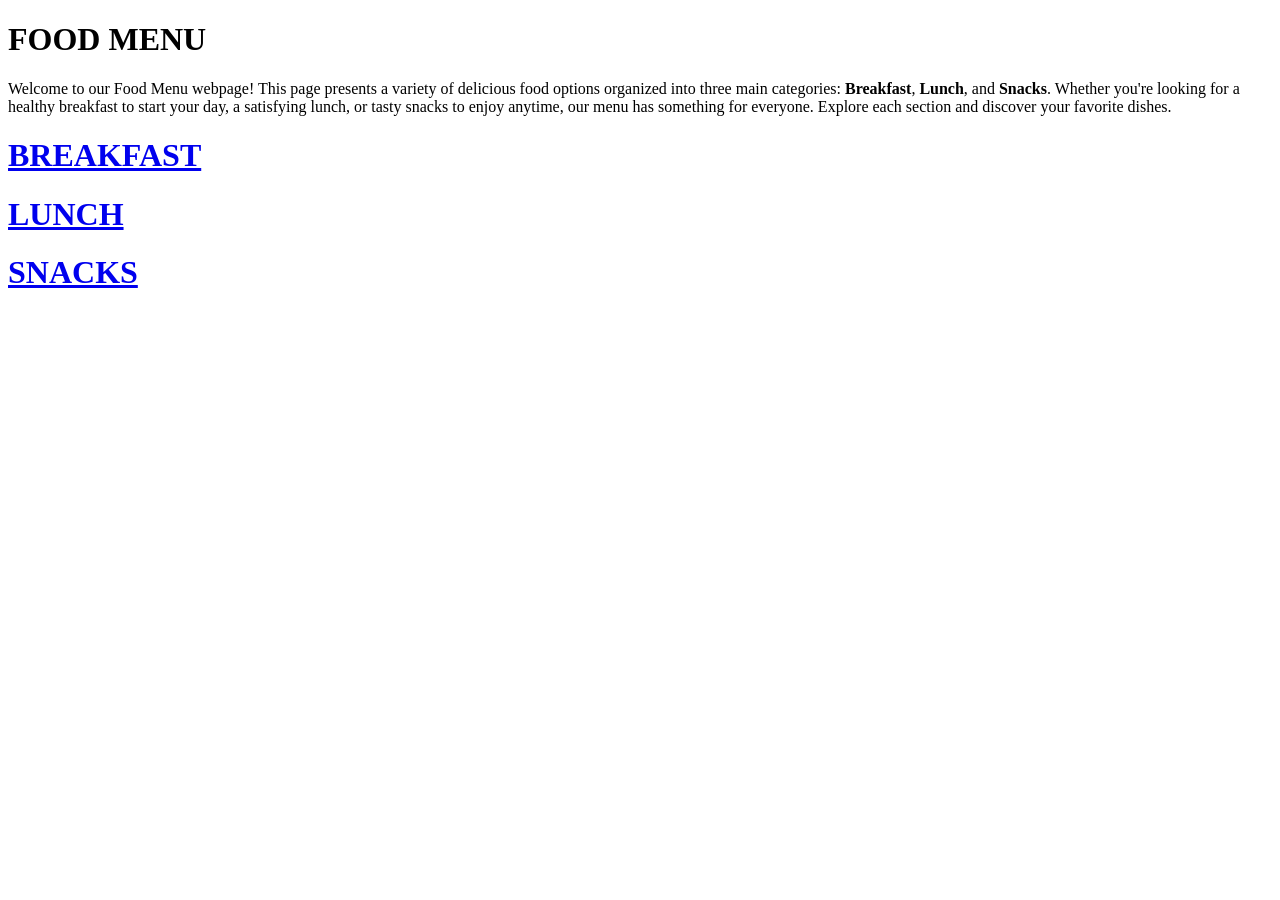
<file: index.html>
<!DOCTYPE html>
<html lang="en">
<head>
    <meta charset="UTF-8">
    <meta name="viewport" content="width=device-width, initial-scale=1.0">
    <title>Food Menu</title>
</head>
<body>
    <div class="container">
        <h1>FOOD MENU</h1>
        <p>
            Welcome to our Food Menu webpage! This page presents a variety of delicious food options organized into three main categories: <b>Breakfast</b>, <b>Lunch</b>, and <b>Snacks</b>. Whether you're looking for a healthy breakfast to start your day, a satisfying lunch, or tasty snacks to enjoy anytime, our menu has something for everyone. Explore each section and discover your favorite dishes.
        </p>
       <a href="breakfast.html">
        <h1>BREAKFAST</h1>
       </a>
       <a href="lunch.html">
        <h1>LUNCH</h1>
       </a>
       <a href="snacks.html">
        <h1>SNACKS</h1>
        </a>

    </div>
</body>
</html>
</file>
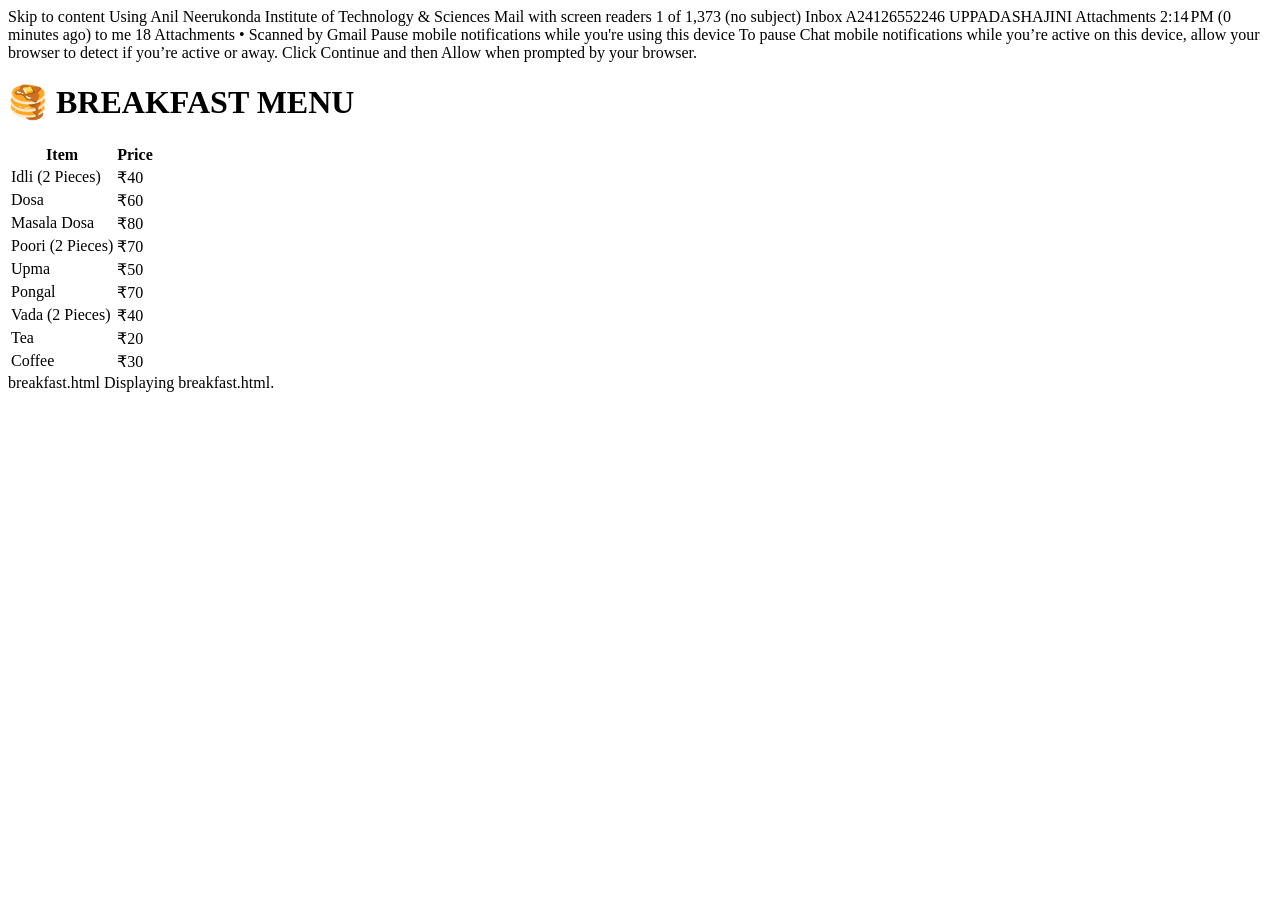
<file: breakfast.html>
Skip to content
Using Anil Neerukonda Institute of Technology & Sciences Mail with screen readers

1 of 1,373
(no subject)
Inbox

A24126552246 UPPADASHAJINI <uppadashajini.24.csm@anits.edu.in>
Attachments
2:14 PM (0 minutes ago)
to me


 18 Attachments
  •  Scanned by Gmail
	
Pause mobile notifications while you're using this device
To pause Chat mobile notifications while you’re active on this device, allow your browser to detect if you’re active or away. Click Continue and then Allow when prompted by your browser.

<!DOCTYPE html>
<html lang="en">
<head>
    <meta charset="UTF-8">
    <meta name="viewport" content="width=device-width, initial-scale=1.0">
    <title>Breakfast Menu</title>
</head>
<body>
<h1>🥞 BREAKFAST MENU</h1>
<table>
    <tr>
        <th>Item</th>
        <th>Price</th>
    </tr>
    <tr>
        <td>Idli (2 Pieces)</td>
        <td>₹40</td>
    </tr>
    <tr>
        <td>Dosa</td>
        <td>₹60</td>
    </tr>
    <tr>
        <td>Masala Dosa</td>
        <td>₹80</td>
    </tr>
    <tr>
        <td>Poori (2 Pieces)</td>
        <td>₹70</td>
    </tr>
    <tr>
        <td>Upma</td>
        <td>₹50</td>
    </tr>
    <tr>
        <td>Pongal</td>
        <td>₹70</td>
    </tr>
    <tr>
        <td>Vada (2 Pieces)</td>
        <td>₹40</td>
    </tr>
    <tr>
        <td>Tea</td>
        <td>₹20</td>
    </tr>
    <tr>
        <td>Coffee</td>
        <td>₹30</td>
    </tr>
</table>
</body>
</html>
breakfast.html
Displaying breakfast.html.
</file>
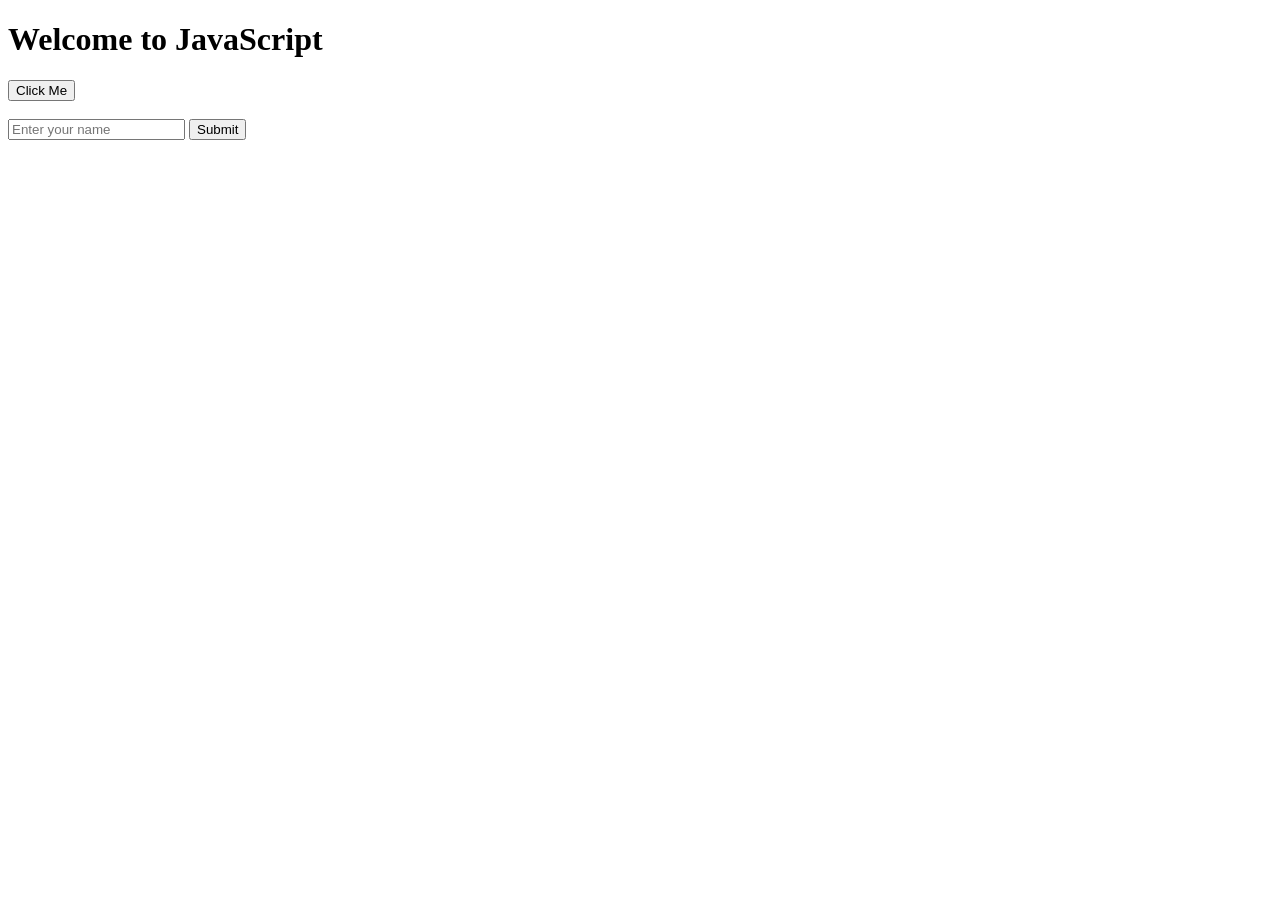
<file: dynamic.html>
<!DOCTYPE html>
<html>
<head>
    <title>Dynamic Webpage Using JavaScript</title>
</head>
<body>

    <h1 id="heading">Welcome to JavaScript</h1>

    <button onclick="changeContent()">Click Me</button>

    <br><br>

    <input type="text" id="name" placeholder="Enter your name">

    <button onclick="displayName()">Submit</button>

    <h2 id="output"></h2>

    <script>

        function changeContent() {
            document.getElementById("heading").innerHTML =
            "Heading Changed Successfully!";
        }

        function displayName() {
            let username = document.getElementById("name").value;

            document.getElementById("output").innerHTML =
            "Hello, " + username + "! Welcome to JavaScript.";
        }

    </script>

</body>
</html>
</file>
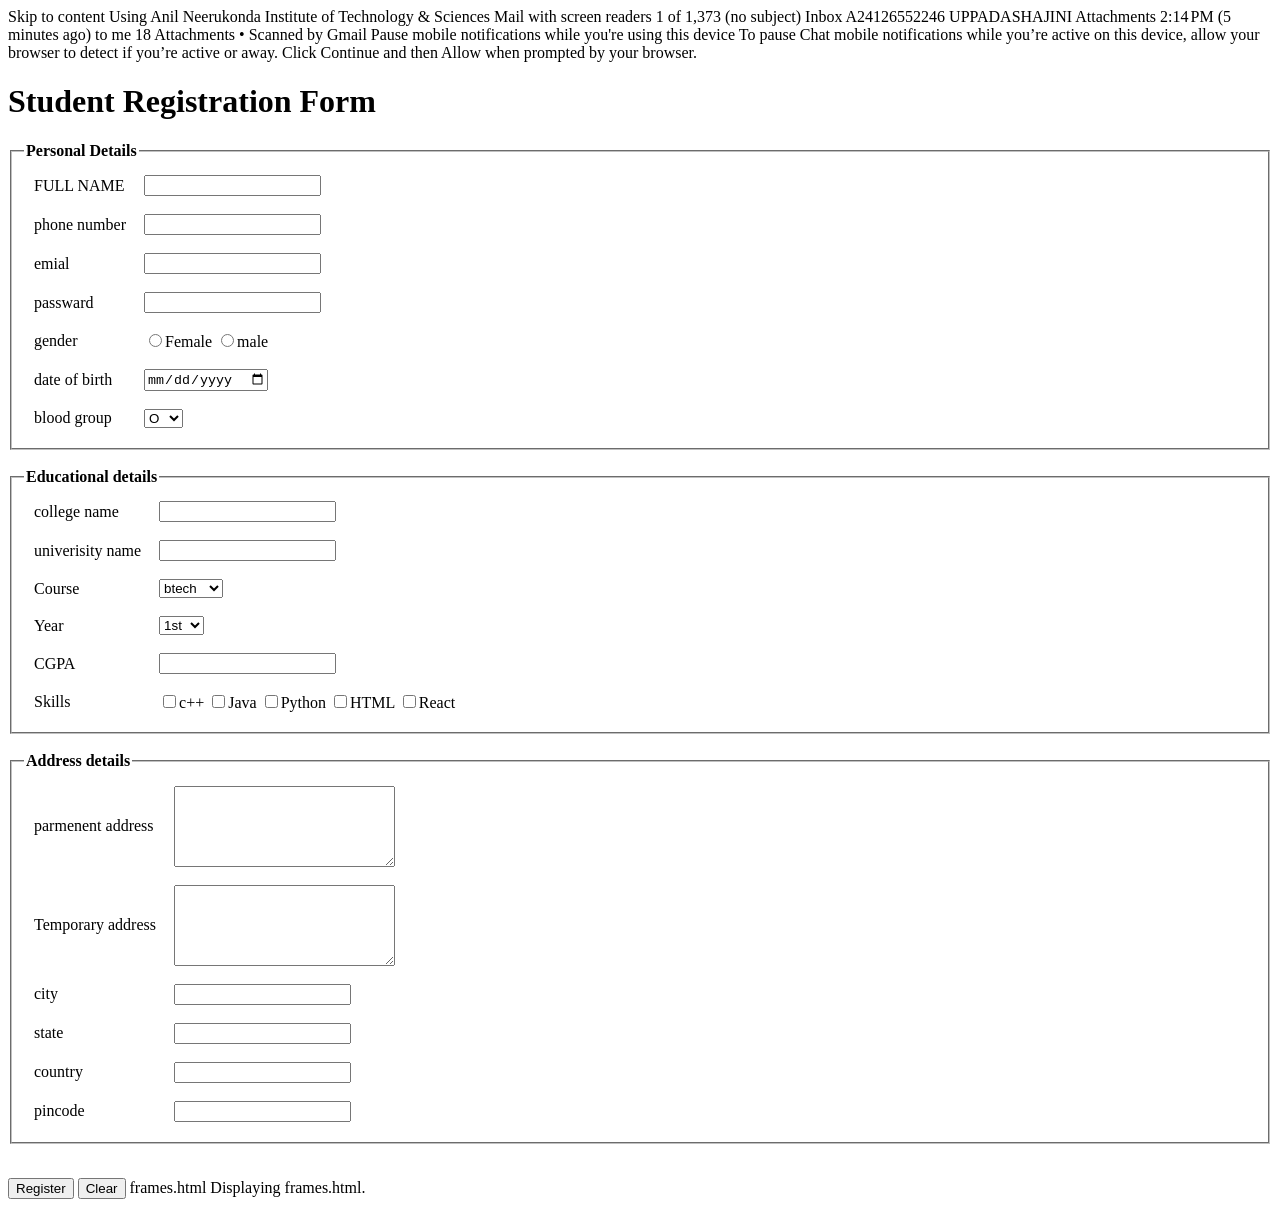
<file: frames.html>
Skip to content
Using Anil Neerukonda Institute of Technology & Sciences Mail with screen readers

1 of 1,373
(no subject)
Inbox

A24126552246 UPPADASHAJINI <uppadashajini.24.csm@anits.edu.in>
Attachments
2:14 PM (5 minutes ago)
to me


 18 Attachments
  •  Scanned by Gmail
	
Pause mobile notifications while you're using this device
To pause Chat mobile notifications while you’re active on this device, allow your browser to detect if you’re active or away. Click Continue and then Allow when prompted by your browser.

<!DOCTYPE html>
<html lang="en">
<head>
    <meta charset="UTF-8">
    <meta name="viewport" content="width=device-width, initial-scale=1.0">
    <title>Registration</title>
</head>
<body>
    <h1>Student Registration Form</h1>
    <FORM>

        <fieldset>
            <legend><b>Personal Details</b></legend>
            <table cellpadding="8">

              <tr>
                <td>FULL NAME</td>
                <td><input type="text" name="name"></td>
              </tr>

              <tr>
                <td>phone number</td>
                <td><input type="number" name="phone number"></td>
              </tr>

              <tr>
                <td>emial</td>
                <td><input type="text" name="email"></td>
              </tr>
              
              <tr>
                <td>passward</td>
                <td><input type="text" name="passward"></td>
             </tr>
               
             </tr>
                <td>gender</td>
                <td><input type="radio" name="gender">Female
                     <input type="radio" name="genter">male
                </td>
             </tr>

             <tr>
                <td>date of birth</td>
                <td><input type="date" name="date"></td>
             </tr>   
            
            <tr>
                <td>blood group </td>
                <td>
                    <select>
                        <option>O</option>
                        <option>A+</option>
                        <option>A-</option>
                        <option>B+</option>
                        <option>B-</option>
                    </select>
                </td>
            </tr>
            </table>
        </fieldset>
<br>
<fieldset>
     <legend><b>Educational details</b></legend>
     <table cellpadding="8">

        <tr>
            <td>college name</td>
            <td><input type="text" name="clg name"></td>
        </tr>
        
        <tr>
            <td>univerisity name</td>
            <td><input type="text"></td>
        </tr>
        
        <tr>
            <td>Course</td>
            <td>
                <select>
                    <option>btech</option>
                    <option>mtech</option>
                    <option>BCA</option>  
                    <option>Bcome</option>
                    <option>B.ed</option>
                </select>
            </td>
        </tr>

        <tr>
            <td>Year</td>
            <td>
                <select>
                     <option>1st</option>
                     <option>2nd</option>
                     <option>3rd</option>
                     <option>4th</option>
                </select>
            </td>
        </tr>

        <tr>
           <td>CGPA</td>
           <td><input type="text" name="cgpa"></td>
        </tr>

        <tr>
            <td>Skills</td>
            <td>
                <input type="checkbox">c++
                <input type="checkbox">Java
                <input type="checkbox">Python
                <input type="checkbox">HTML
                <input type="checkbox">React
            </td>
        </tr>

     </table>
</fieldset>

<br>
 <fieldset>
    <legend><b>Address details</b></legend>
    <table cellpadding="8">
        <tr>
            <td>parmenent address</td>
            <td><textarea rows="5" cols="25"></textarea></td>
        </tr>

        <tr>
            <td>Temporary address</td>
            <td><textarea rows="5" cols="25"></textarea></td>
        </tr>

        <tr>
            <td>city</td>
            <td><input type="text"></td>
        </tr>

        
        <tr>
            <td>state</td>
            <td><input type="text"></td>
        </tr>

       
        <tr>
            <td>country</td>
            <td><input type="text"></td>
        </tr>

        
        <tr>
            <td>pincode</td>
            <td><input type="text"></td>
        </tr>
    </table>
 </fieldset>
 <br>
</FORM>

<button type="submit" value="register">Register</button>
<button type="reset" value="Clear">Clear</button>
</body>
</html>
frames.html
Displaying frames.html.
</file>
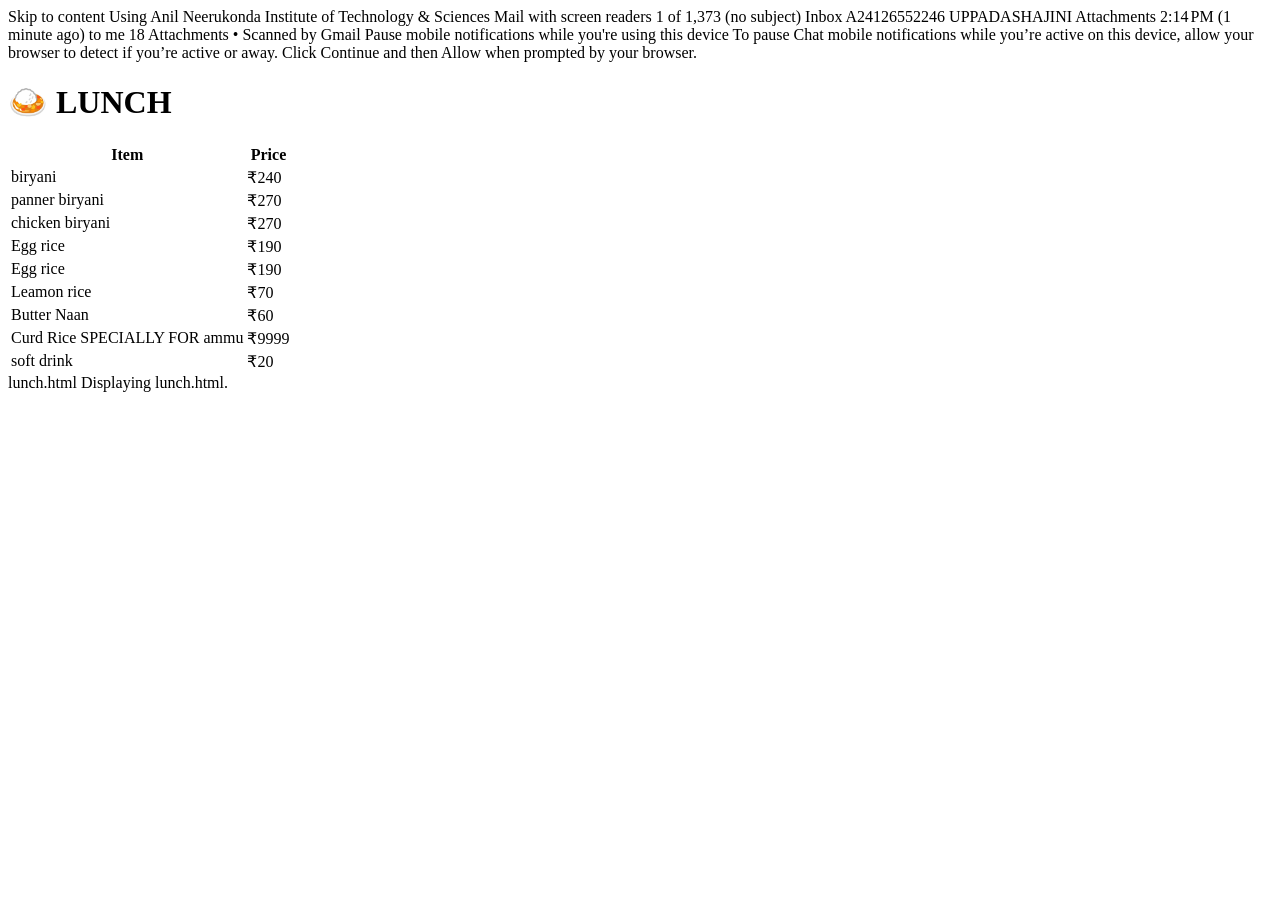
<file: lunch.html>
Skip to content
Using Anil Neerukonda Institute of Technology & Sciences Mail with screen readers

1 of 1,373
(no subject)
Inbox

A24126552246 UPPADASHAJINI <uppadashajini.24.csm@anits.edu.in>
Attachments
2:14 PM (1 minute ago)
to me


 18 Attachments
  •  Scanned by Gmail
	
Pause mobile notifications while you're using this device
To pause Chat mobile notifications while you’re active on this device, allow your browser to detect if you’re active or away. Click Continue and then Allow when prompted by your browser.

<!DOCTYPE html>
<html lang="en">
<head>
    <meta charset="UTF-8">
    <meta name="viewport" content="width=device-width, initial-scale=1.0">
    <title>Document</title>
</head>
<body>
    <h1>🍛 LUNCH</h1>
    <table>
        <tr>
        <th>Item</th>
        <th>Price</th>
        </tr>
        <tr>
           <td>biryani</td>
           <td>₹240</td>
        </tr>
        <tr>
           <td>panner biryani</td>
           <td>₹270</td>
        </tr>
           <tr>
           <td>chicken biryani</td>
           <td>₹270</td>
        </tr>
        </tr>
           <tr>
           <td>Egg rice</td>
           <td>₹190</td>
        </tr>
         </tr>
           <tr>
           <td>Egg rice</td>
           <td>₹190</td>
        </tr>
          <tr>
           <td>Leamon rice</td>
           <td>₹70</td>
        </tr>
          <tr>
           <td>Butter Naan</td>
           <td>₹60</td>
        </tr>
         <tr>
        <td>Curd Rice SPECIALLY FOR  ammu</td>
        <td>₹9999</td>
       </tr>
       <tr>
           <td>soft drink</td>
           <td>₹20</td>
        </tr>
    
    </table>
</body>
</html>
lunch.html
Displaying lunch.html.
</file>
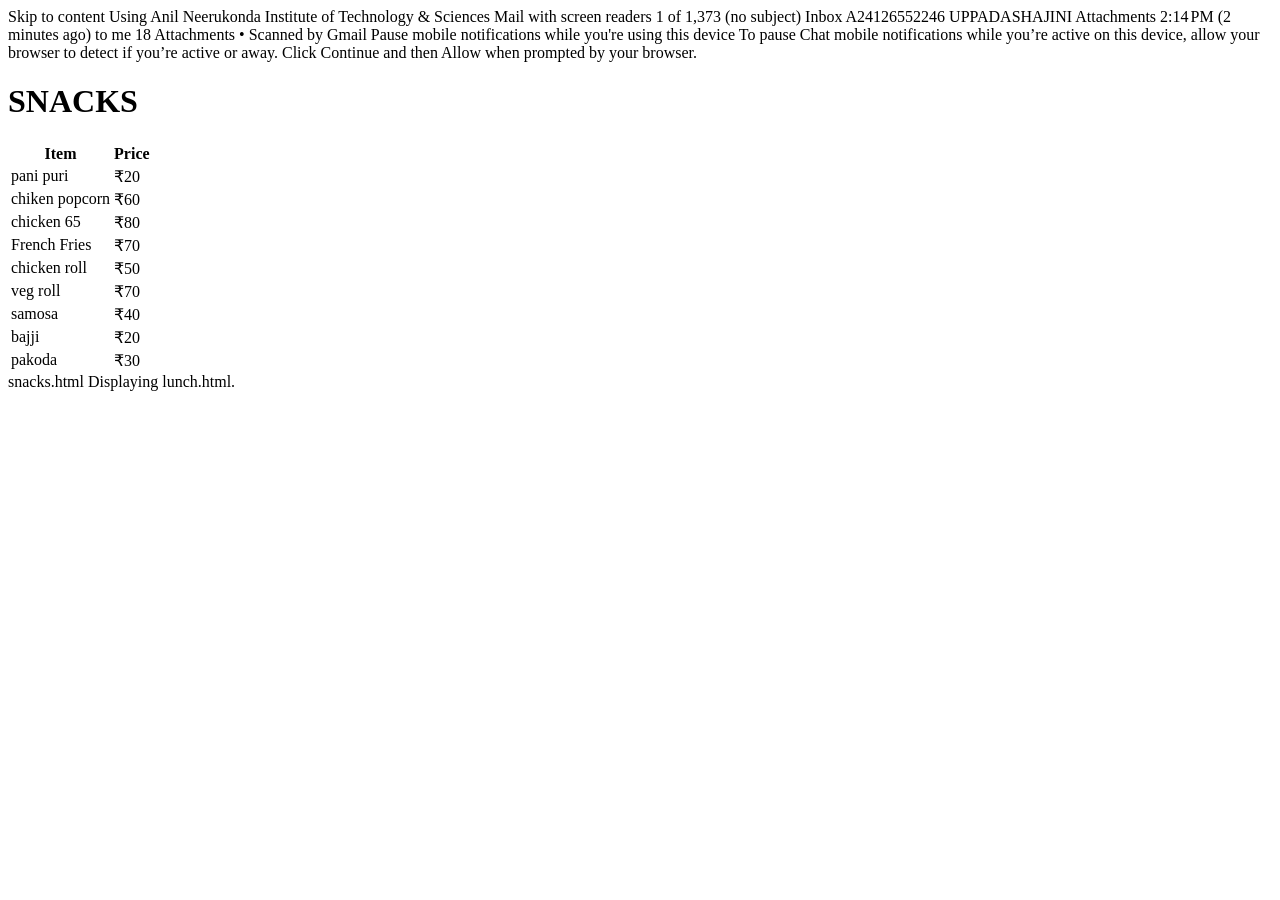
<file: snacks.html>
Skip to content
Using Anil Neerukonda Institute of Technology & Sciences Mail with screen readers

1 of 1,373
(no subject)
Inbox

A24126552246 UPPADASHAJINI <uppadashajini.24.csm@anits.edu.in>
Attachments
2:14 PM (2 minutes ago)
to me


 18 Attachments
  •  Scanned by Gmail
	
Pause mobile notifications while you're using this device
To pause Chat mobile notifications while you’re active on this device, allow your browser to detect if you’re active or away. Click Continue and then Allow when prompted by your browser.

<!DOCTYPE html>
<html lang="en">
<head>
    <meta charset="UTF-8">
    <meta name="viewport" content="width=tabletab, initial-scale=1.0">
    <title>Document</title>
</head>
<body>
    <h1>SNACKS</h1>
     <table>
    <tr>
        <th>Item</th>
        <th>Price</th>
    </tr>
    <tr>
        <td>pani puri</td>
        <td>₹20</td>
    </tr>
    <tr>
        <td>chiken popcorn</td>
        <td>₹60</td>
    </tr>
    <tr>
        <td>chicken 65</td>
        <td>₹80</td>
    </tr>
    <tr>
        <td>French Fries</td>
        <td>₹70</td>
    </tr>
    <tr>
        <td>chicken roll</td>
        <td>₹50</td>
    </tr>
    <tr>
        <td>veg roll</td>
        <td>₹70</td>
    </tr>
    <tr>
        <td>samosa</td>
        <td>₹40</td>
    </tr>
    <tr>
        <td>bajji</td>
        <td>₹20</td>
    </tr>
    <tr>
        <td>pakoda</td>
        <td>₹30</td>
    </tr>
</table>
</body>
</html>
snacks.html
Displaying lunch.html.
</file>
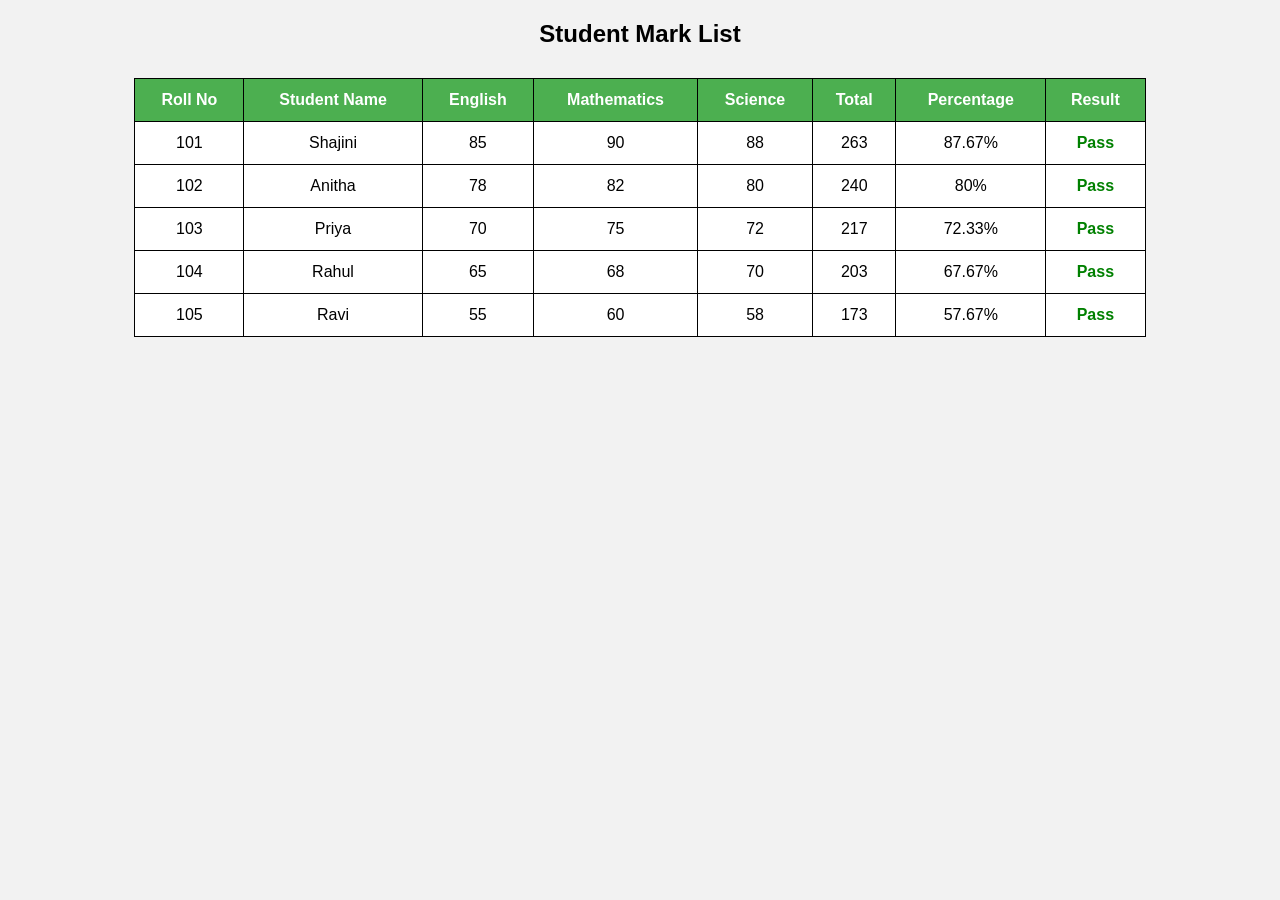
<file: stu_markList.html>
<!DOCTYPE html>
<html>
<head>
    <title>Student Mark List</title>

    <style>
        body {
            font-family: Arial;
            background-color: #f2f2f2;
        }

        h2 {
            text-align: center;
        }

        table {
            width: 80%;
            margin: 30px auto;
            border-collapse: collapse;
            background-color: white;
        }

        th, td {
            border: 1px solid black;
            padding: 12px;
            text-align: center;
        }

        th {
            background-color: #4CAF50;
            color: white;
        }

        .pass {
            color: green;
            font-weight: bold;
        }
    </style>
</head>

<body>

    <h2>Student Mark List</h2>

    <table>
        <tr>
            <th>Roll No</th>
            <th>Student Name</th>
            <th>English</th>
            <th>Mathematics</th>
            <th>Science</th>
            <th>Total</th>
            <th>Percentage</th>
            <th>Result</th>
        </tr>

        <tr>
            <td>101</td>
            <td>Shajini</td>
            <td>85</td>
            <td>90</td>
            <td>88</td>
            <td>263</td>
            <td>87.67%</td>
            <td class="pass">Pass</td>
        </tr>

        <tr>
            <td>102</td>
            <td>Anitha</td>
            <td>78</td>
            <td>82</td>
            <td>80</td>
            <td>240</td>
            <td>80%</td>
            <td class="pass">Pass</td>
        </tr>

        <tr>
            <td>103</td>
            <td>Priya</td>
            <td>70</td>
            <td>75</td>
            <td>72</td>
            <td>217</td>
            <td>72.33%</td>
            <td class="pass">Pass</td>
        </tr>

        <tr>
            <td>104</td>
            <td>Rahul</td>
            <td>65</td>
            <td>68</td>
            <td>70</td>
            <td>203</td>
            <td>67.67%</td>
            <td class="pass">Pass</td>
        </tr>

        <tr>
            <td>105</td>
            <td>Ravi</td>
            <td>55</td>
            <td>60</td>
            <td>58</td>
            <td>173</td>
            <td>57.67%</td>
            <td class="pass">Pass</td>
        </tr>
    </table>

</body>
</html>
</file>
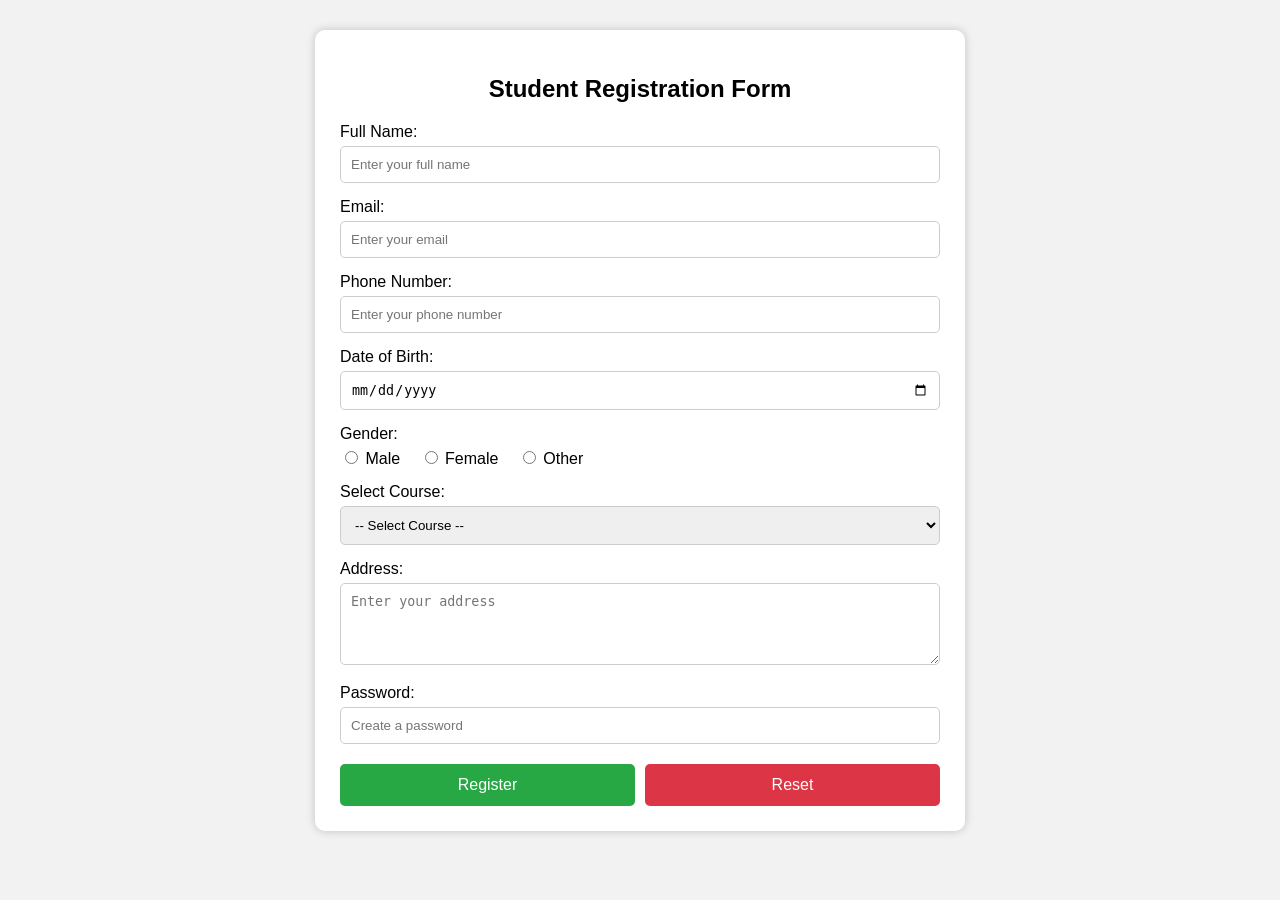
<file: student_registration.html>
<!DOCTYPE html>
<html lang="en">
<head>
    <meta charset="UTF-8">
    <meta name="viewport" content="width=device-width, initial-scale=1.0">
    <title>Student Registration Form</title>

    <style>
        body {
            font-family: Arial, sans-serif;
            background-color: #f2f2f2;
            margin: 0;
            padding: 30px;
        }

        .container {
            max-width: 600px;
            margin: auto;
            background: white;
            padding: 25px;
            border-radius: 10px;
            box-shadow: 0 0 10px rgba(0, 0, 0, 0.2);
        }

        h2 {
            text-align: center;
        }

        label {
            display: block;
            margin-top: 15px;
            margin-bottom: 5px;
        }

        input,
        select,
        textarea {
            width: 100%;
            padding: 10px;
            box-sizing: border-box;
            border: 1px solid #ccc;
            border-radius: 5px;
        }

        .gender input {
            width: auto;
        }

        .gender label {
            display: inline;
            margin-right: 15px;
        }

        .buttons {
            margin-top: 20px;
            display: flex;
            gap: 10px;
        }

        button {
            flex: 1;
            padding: 12px;
            border: none;
            border-radius: 5px;
            cursor: pointer;
            font-size: 16px;
        }

        .submit-btn {
            background-color: #28a745;
            color: white;
        }

        .reset-btn {
            background-color: #dc3545;
            color: white;
        }

        button:hover {
            opacity: 0.85;
        }
    </style>
</head>

<body>

<div class="container">

    <h2>Student Registration Form</h2>

    <form action="#" method="post">

        <!-- Student Name -->
        <label for="name">Full Name:</label>
        <input
            type="text"
            id="name"
            name="name"
            placeholder="Enter your full name"
            required
        >

        <!-- Email -->
        <label for="email">Email:</label>
        <input
            type="email"
            id="email"
            name="email"
            placeholder="Enter your email"
            required
        >

        <!-- Phone Number -->
        <label for="phone">Phone Number:</label>
        <input
            type="tel"
            id="phone"
            name="phone"
            placeholder="Enter your phone number"
            required
        >

        <!-- Date of Birth -->
        <label for="dob">Date of Birth:</label>
        <input
            type="date"
            id="dob"
            name="dob"
            required
        >

        <!-- Gender -->
        <label>Gender:</label>

        <div class="gender">
            <input type="radio" id="male" name="gender" value="Male">
            <label for="male">Male</label>

            <input type="radio" id="female" name="gender" value="Female">
            <label for="female">Female</label>

            <input type="radio" id="other" name="gender" value="Other">
            <label for="other">Other</label>
        </div>

        <!-- Course -->
        <label for="course">Select Course:</label>

        <select id="course" name="course" required>
            <option value="">-- Select Course --</option>
            <option value="BCA">BCA</option>
            <option value="BSc">B.Sc</option>
            <option value="BTech">B.Tech</option>
            <option value="BBA">BBA</option>
            <option value="MCA">MCA</option>
            <option value="MTech">M.Tech</option>
        </select>

        <!-- Address -->
        <label for="address">Address:</label>

        <textarea
            id="address"
            name="address"
            rows="4"
            placeholder="Enter your address"
        ></textarea>

        <!-- Password -->
        <label for="password">Password:</label>

        <input
            type="password"
            id="password"
            name="password"
            placeholder="Create a password"
            required
        >

        <!-- Buttons -->
        <div class="buttons">
            <button type="submit" class="submit-btn">
                Register
            </button>

            <button type="reset" class="reset-btn">
                Reset
            </button>
        </div>

    </form>

</div>

</body>
</html>
</file>
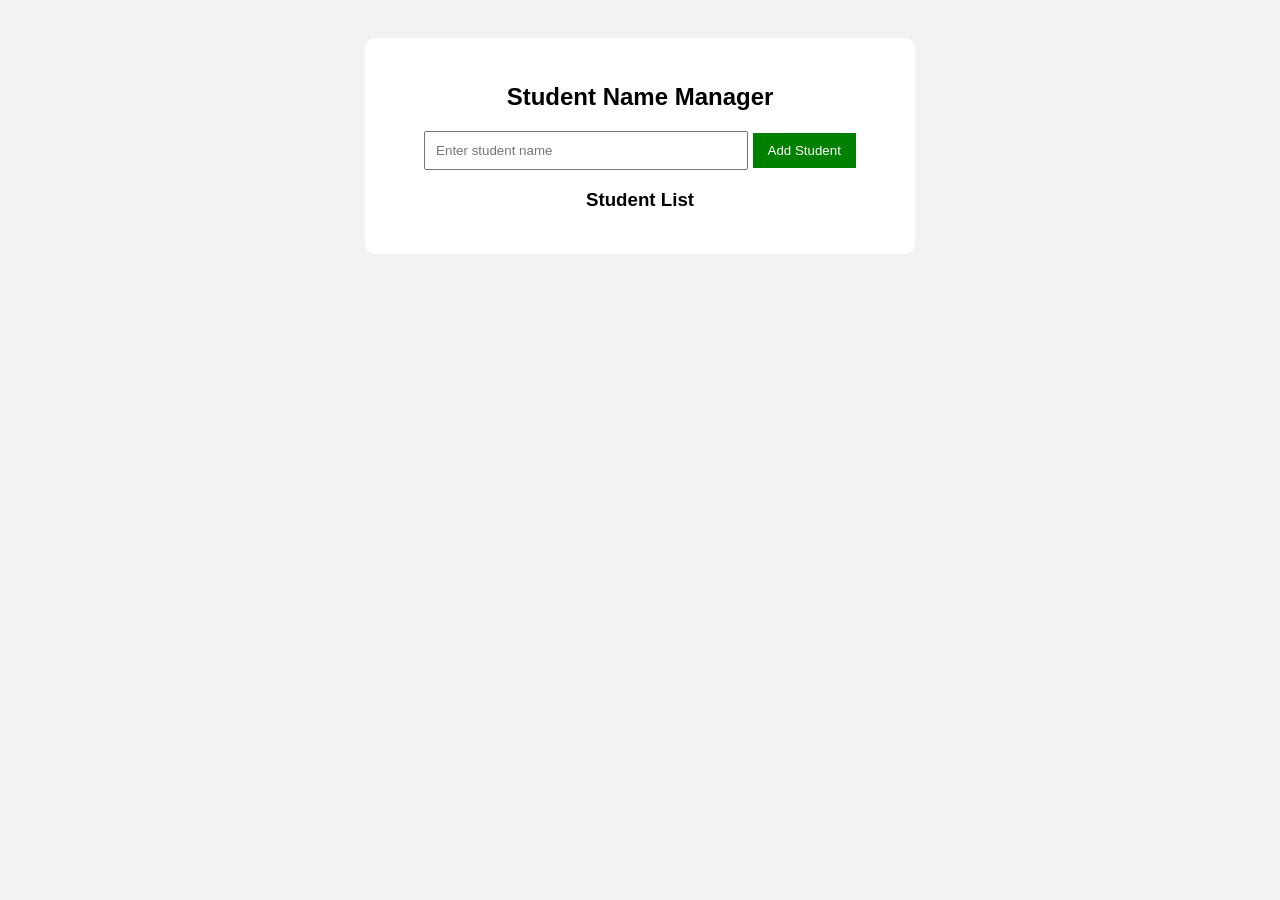
<file: StudentName-Manager.html>
<!DOCTYPE html>
<html>
<head>
    <title>Student Name Manager</title>

    <style>
        body {
            font-family: Arial;
            background-color: #f2f2f2;
            text-align: center;
            padding: 30px;
        }

        .container {
            width: 500px;
            margin: auto;
            background-color: white;
            padding: 25px;
            border-radius: 10px;
        }

        input {
            padding: 10px;
            width: 60%;
        }

        button {
            padding: 10px 15px;
            background-color: green;
            color: white;
            border: none;
            cursor: pointer;
        }

        li {
            margin: 10px;
            text-align: left;
        }

        .delete {
            background-color: red;
            float: right;
        }
    </style>
</head>

<body>

<div class="container">

    <h2>Student Name Manager</h2>

    <input type="text" id="studentName" placeholder="Enter student name">

    <button onclick="addStudent()">Add Student</button>

    <h3>Student List</h3>

    <ul id="studentList"></ul>

</div>

<script>

function addStudent() {

    let name = document.getElementById("studentName").value;

    if (name == "") {
        alert("Please enter student name");
        return;
    }

    let li = document.createElement("li");

    li.innerHTML = name +
        ' <button class="delete" onclick="deleteStudent(this)">Delete</button>';

    document.getElementById("studentList").appendChild(li);

    document.getElementById("studentName").value = "";
}

function deleteStudent(button) {
    button.parentElement.remove();
}

</script>

</body>
</html>
</file>
